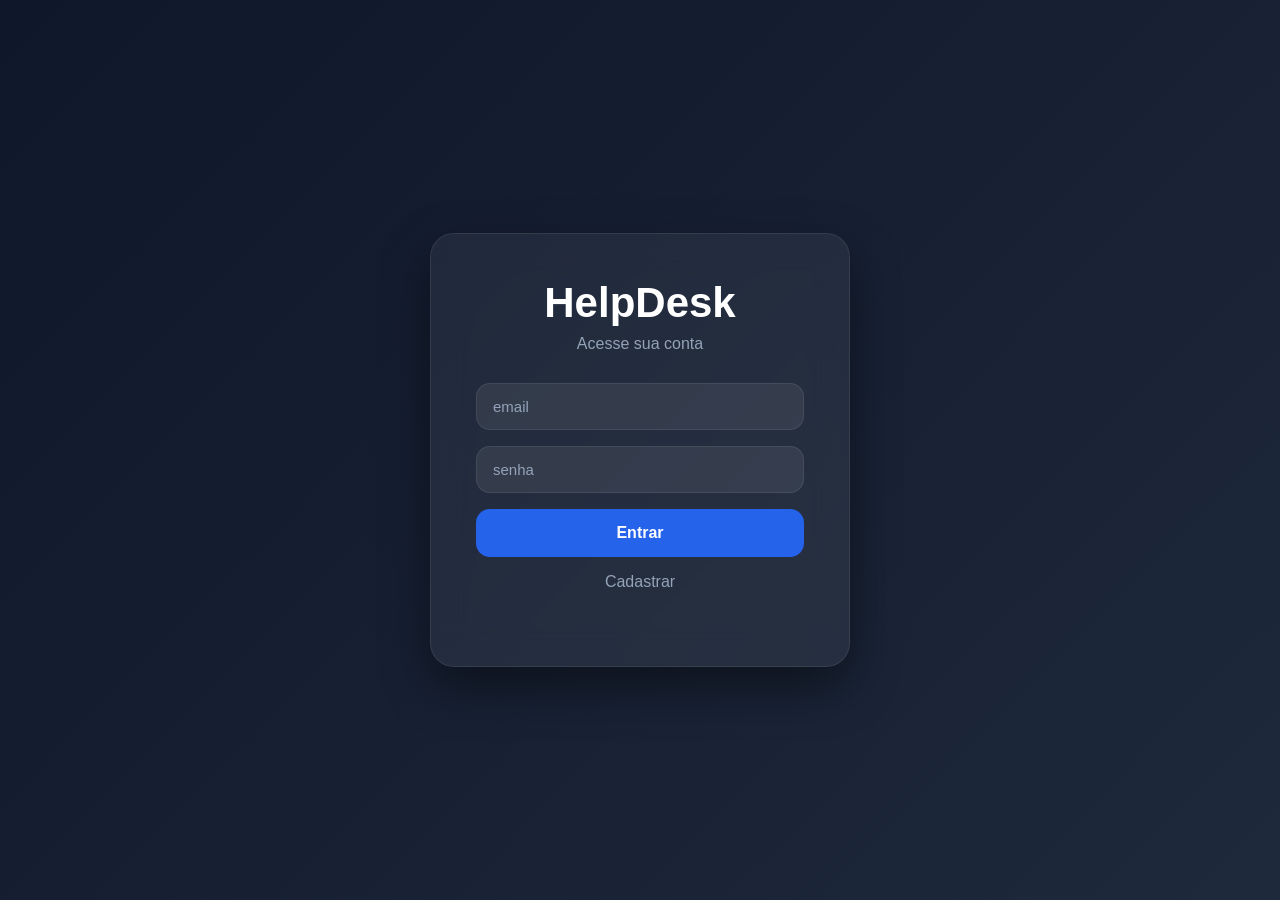
<file: index.html>
<!DOCTYPE html>
<html lang="en">
<head>
    <meta charset="UTF-8">
    <meta name="viewport" content="width=device-width, initial-scale=1.0">
    <title>Sistema de Suporte | Help Desk</title>
    <link rel="stylesheet" href="./styles/globallogin.css" />
</head>
<body>
    <main>
        <div class="container-login">
            <h1>HelpDesk</h1>
            <p>Acesse sua conta</p>

            <form>
                <input type="email" placeholder="email" id="email-login">
                <input type="password" placeholder="senha" id="senha-login">
                <button type="button" onclick="login()">Entrar</button>
                <a href="pagecadastro.html"><p>Cadastrar</p></a>
            </form>
        </div>
    </main>

    <div id="modal">
        <div class="modal-content">
            <h3>Atenção</h3>
            <p id="mensagem-modal"></p>
            <button onclick="fecharModal()">OK</button>
        </div>
    </div>

    <script>
        window.addEventListener("load", () => {
        document.body.classList.add("loaded");
        });
    </script>

    <script src="script.js"></script>
</body>
</html>
</file>
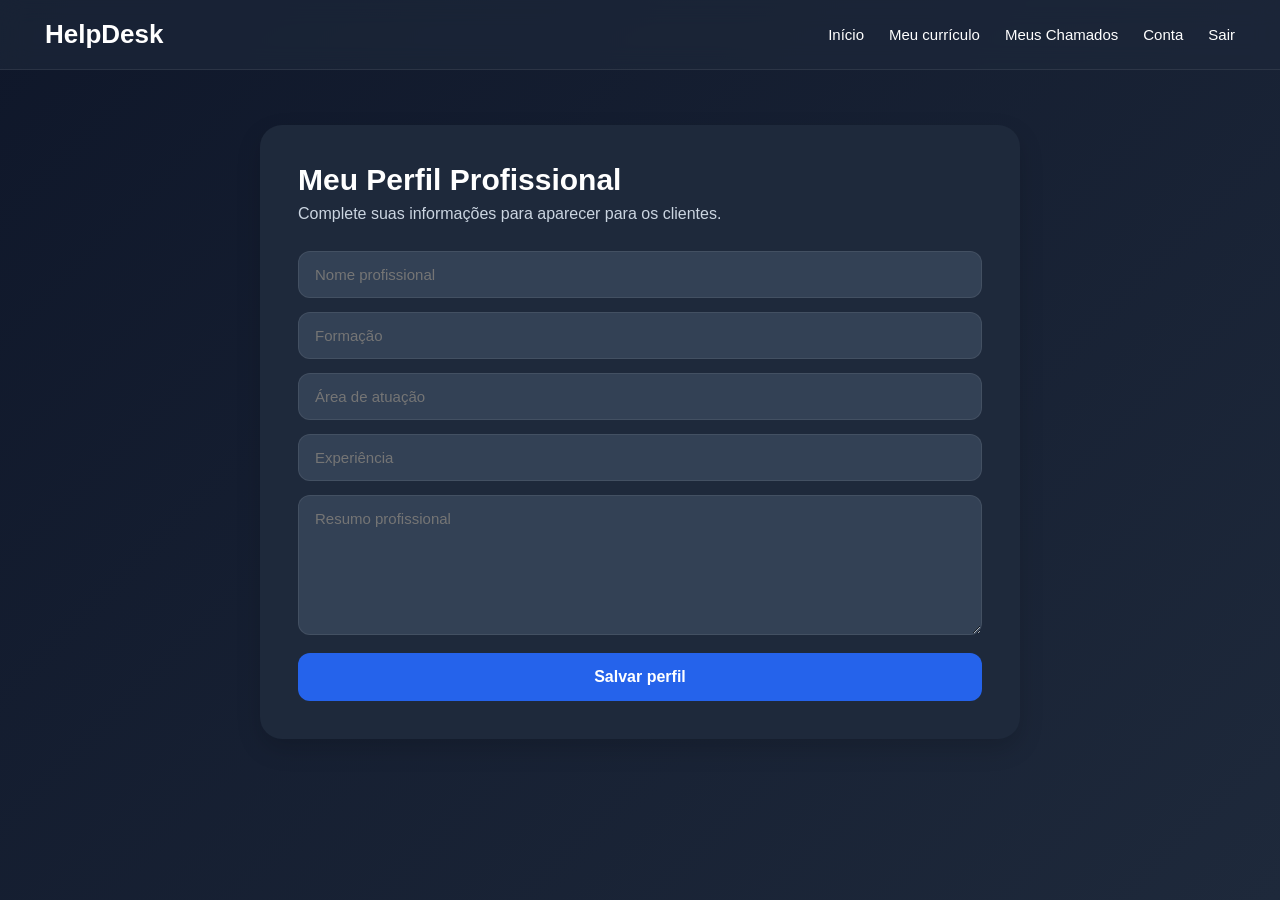
<file: curriculotecnico.html>
<!DOCTYPE html>
<html lang="pt-BR">
<head>
    <meta charset="UTF-8">
    <meta name="viewport" content="width=device-width, initial-scale=1.0">
    <title>Sistema de Suporte | Help Desk</title>
    <link rel="stylesheet" href="./styles/globalcurriculo.css">
</head>
<body>

    <header class="navbar">
        <h1>HelpDesk</h1>

        <nav>
            <a href="pagetecnico.html">Início</a>
            <a href="curriculotecnico.html">Meu currículo</a>
            <a href="meus-chamados-tecnico.html">Meus Chamados</a>
            <a href="minhacontatecnico.html">Conta</a>
            <a href="#" onclick="sair()">Sair</a>
        </nav>
    </header>

    <section class="perfil-tecnico">
        <h2>Meu Perfil Profissional</h2>
        <p>Complete suas informações para aparecer para os clientes.</p>

        <input type="text" id="nome-tecnico" placeholder="Nome profissional">
        <input type="text" id="formacao-tecnico" placeholder="Formação">
        <input type="text" id="area-tecnico" placeholder="Área de atuação">
        <input type="text" id="experiencia-tecnico" placeholder="Experiência">

        <textarea id="resumo-tecnico" placeholder="Resumo profissional"></textarea>

        <button type="button" onclick="salvarPerfilTecnico()">Salvar perfil</button>
    </section>

    <div id="modal">
        <div class="modal-content">
            <h3>Atenção</h3>
            <p id="mensagem-modal"></p>
            <button onclick="fecharModal()">OK</button>
        </div>
    </div>

    <script>
        window.addEventListener("load", () => {
        document.body.classList.add("loaded");
        });
    </script>

    <script src="script.js"></script>
</body>
</html>
</file>
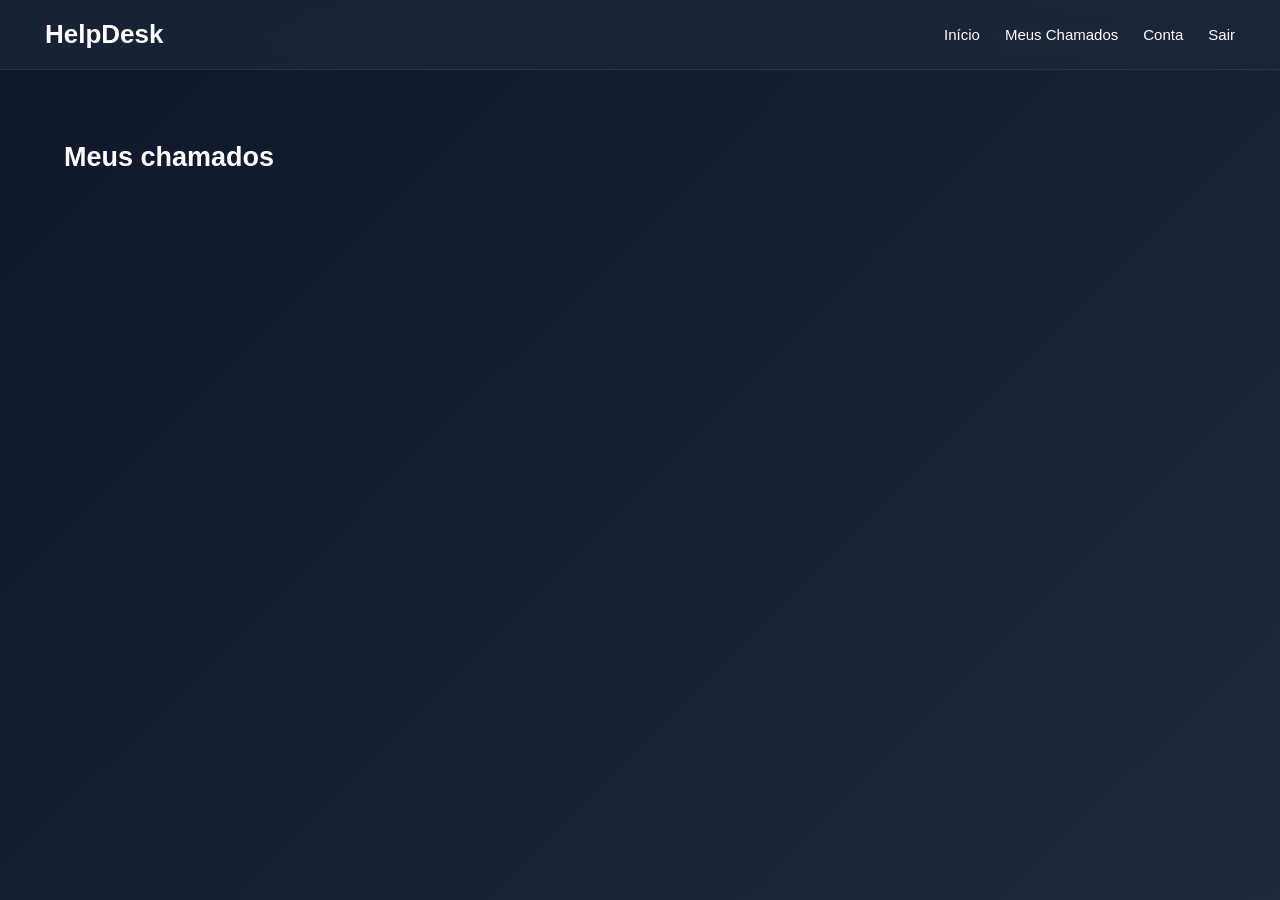
<file: meus-chamados-cliente.html>
<!DOCTYPE html>
<html lang="pt-BR">
<head>
    <meta charset="UTF-8">
    <meta name="viewport" content="width=device-width, initial-scale=1.0">
    <title>Meus Chamados | Help Desk</title>
    <link rel="stylesheet" href="./styles/meus-chamados-tecnico.css">
</head>
<body>

    <header class="navbar">
        <h1>HelpDesk</h1>

        <nav>
            <a href="pagecliente.html">Início</a>
            <a href="meus-chamados-cliente.html">Meus Chamados</a>
            <a href="minhacontacliente.html">Conta</a>
            <a href="#" onclick="sair()">Sair</a>
        </nav>
    </header>

    <main class="container">
        <section class="tecnicos-section">
            <h2>Meus chamados</h2>

            <div class="cards-tecnicos" id="lista-meus-chamados-cliente"></div>
        </section>
    </main>

    <div id="modal-curriculo">
        <div class="curriculo-content">
            <button class="fechar-curriculo" onclick="fecharCurriculo()">×</button>

            <h2 id="curriculo-nome"></h2>
            <p id="curriculo-area"></p>

            <hr>

            <h3>Formação</h3>
            <p id="curriculo-formacao"></p>

            <h3>Experiência</h3>
            <p id="curriculo-experiencia"></p>

            <h3>Resumo profissional</h3>
            <p id="curriculo-resumo"></p>

            <h3>Contato</h3>
            <p id="curriculo-email"></p>
            <p id="curriculo-telefone"></p>
        </div>
    </div>

    <div id="modal-avaliacao">
        <div class="modal-content">

            <h3 id="titulo-avaliacao"></h3>

            <p id="texto-avaliacao"></p>

            <div class="avaliacao-estrelas">
                <span onclick="selecionarNota(1)">★</span>
                <span onclick="selecionarNota(2)">★</span>
                <span onclick="selecionarNota(3)">★</span>
                <span onclick="selecionarNota(4)">★</span>
                <span onclick="selecionarNota(5)">★</span>
            </div>

            <input type="hidden" id="nota-avaliacao">

            <textarea
                id="comentario-avaliacao"
                placeholder="Conte como foi o atendimento">
            </textarea>

            <button onclick="enviarAvaliacao()">
                Enviar avaliação
            </button>

            <button onclick="pularAvaliacao()">
                Pular
            </button>

        </div>
    </div>
    </div>

    <script>
        window.addEventListener("load", () => {
            document.body.classList.add("loaded");
        });
    </script>

    <script src="script.js"></script>
</body>
</html>
</file>
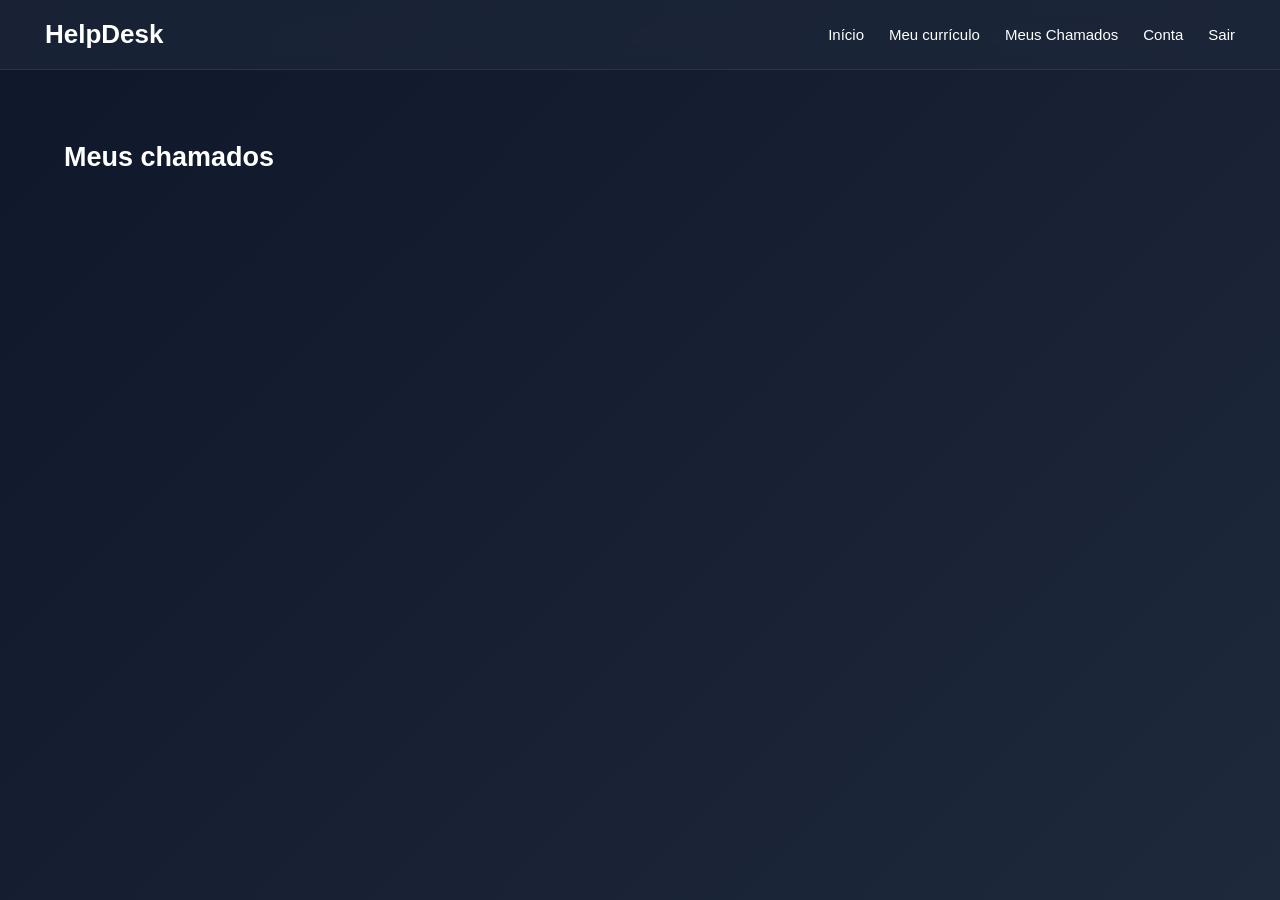
<file: meus-chamados-tecnico.html>
<!DOCTYPE html>
<html lang="pt-BR">

<head>
    <meta charset="UTF-8">
    <meta name="viewport" content="width=device-width, initial-scale=1.0">
    <title>Sistema de Suporte | Help Desk</title>
    <link rel="stylesheet" href="./styles/meus-chamados-tecnico.css">
</head>

<body>

    <header class="navbar">
        <h1>HelpDesk</h1>

        <nav>
            <a href="pagetecnico.html">Início</a>
            <a href="curriculotecnico.html">Meu currículo</a>
            <a href="meus-chamados-tecnico.html">Meus Chamados</a>
            <a href="minhacontatecnico.html">Conta</a>
            <a href="#" onclick="sair()">Sair</a>
        </nav>
    </header>

    <main class="container">
        <section class="tecnicos-section">
            <h2>Meus chamados</h2>

            <div class="cards-tecnicos" id="lista-meus-chamados"></div>
        </section>
    </main>

    <script>
        window.addEventListener("load", () => {
            document.body.classList.add("loaded");
        });
    </script>

    <div id="modal">
        <div class="modal-content">
            <h3>Atenção</h3>
            <p id="mensagem-modal"></p>
            <button onclick="fecharModal()">OK</button>
        </div>
    </div>

    <script src="script.js"></script>
</body>

</html>
</file>
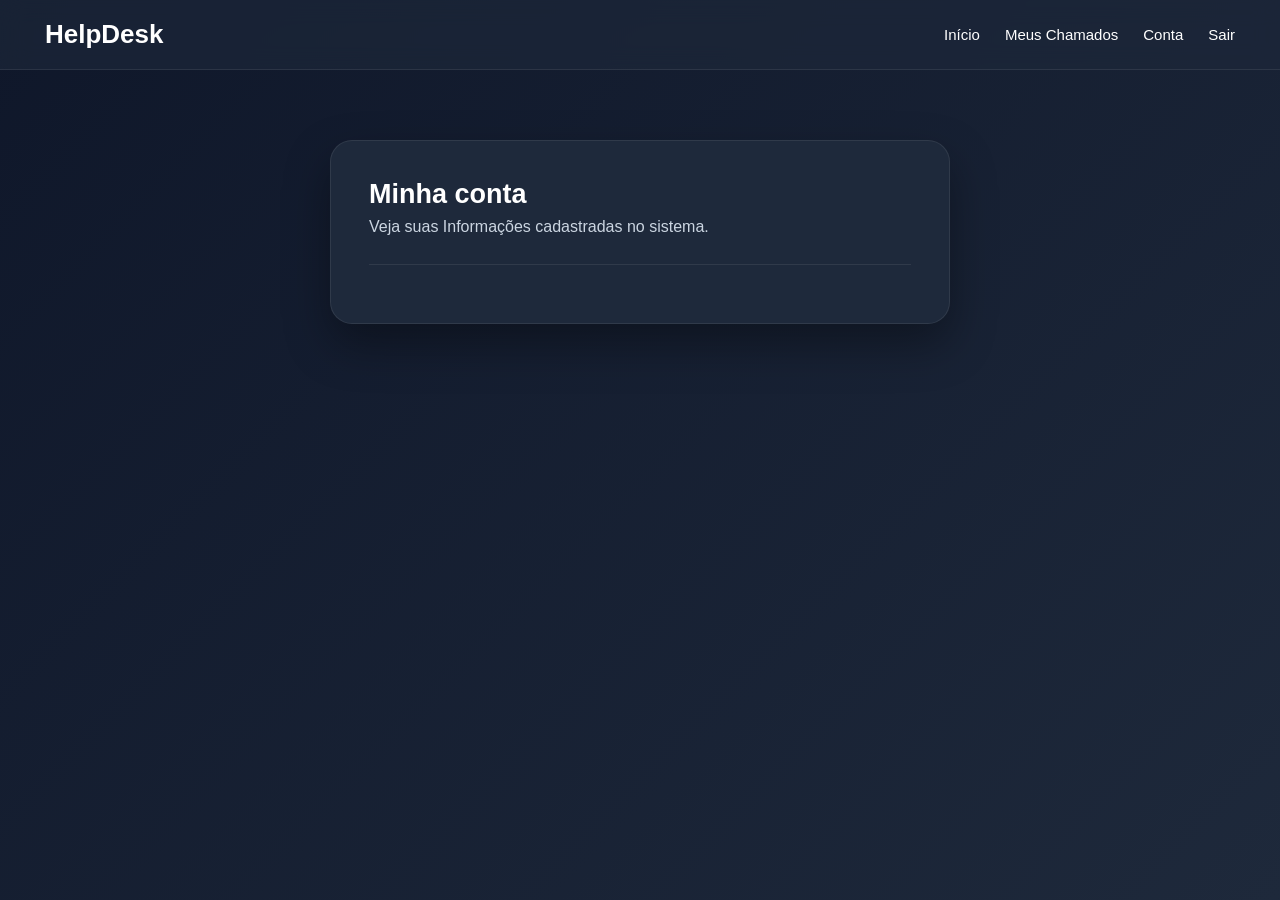
<file: minhacontacliente.html>
<!DOCTYPE html>
<html lang="pt-BR">

<head>
    <meta charset="UTF-8">
    <meta name="viewport" content="width=device-width, initial-scale=1.0">
    <title>Sistema de Suporte | Help Desk</title>
    <link rel="stylesheet" href="./styles/globalconta.css">
</head>

<body>

    <header class="navbar">
        <h1>HelpDesk</h1>

        <nav>
            <a href="pagecliente.html">Início</a>
            <a href="meus-chamados-cliente.html">Meus Chamados</a>
            <a href="minhacontacliente.html">Conta</a>
            <a href="#" onclick="sair()">Sair</a>
        </nav>
    </header>

    <section class="minha-conta">
        <h2>Minha conta</h2>
        <p>Veja suas Informações cadastradas no sistema.</p>

        <hr>

        <div id="dados-conta"></div>
    </section>

    <script>
        window.addEventListener("load", () => {
            document.body.classList.add("loaded");
        });
    </script>

    <script src="script.js"></script>

</body>

</html>
</file>
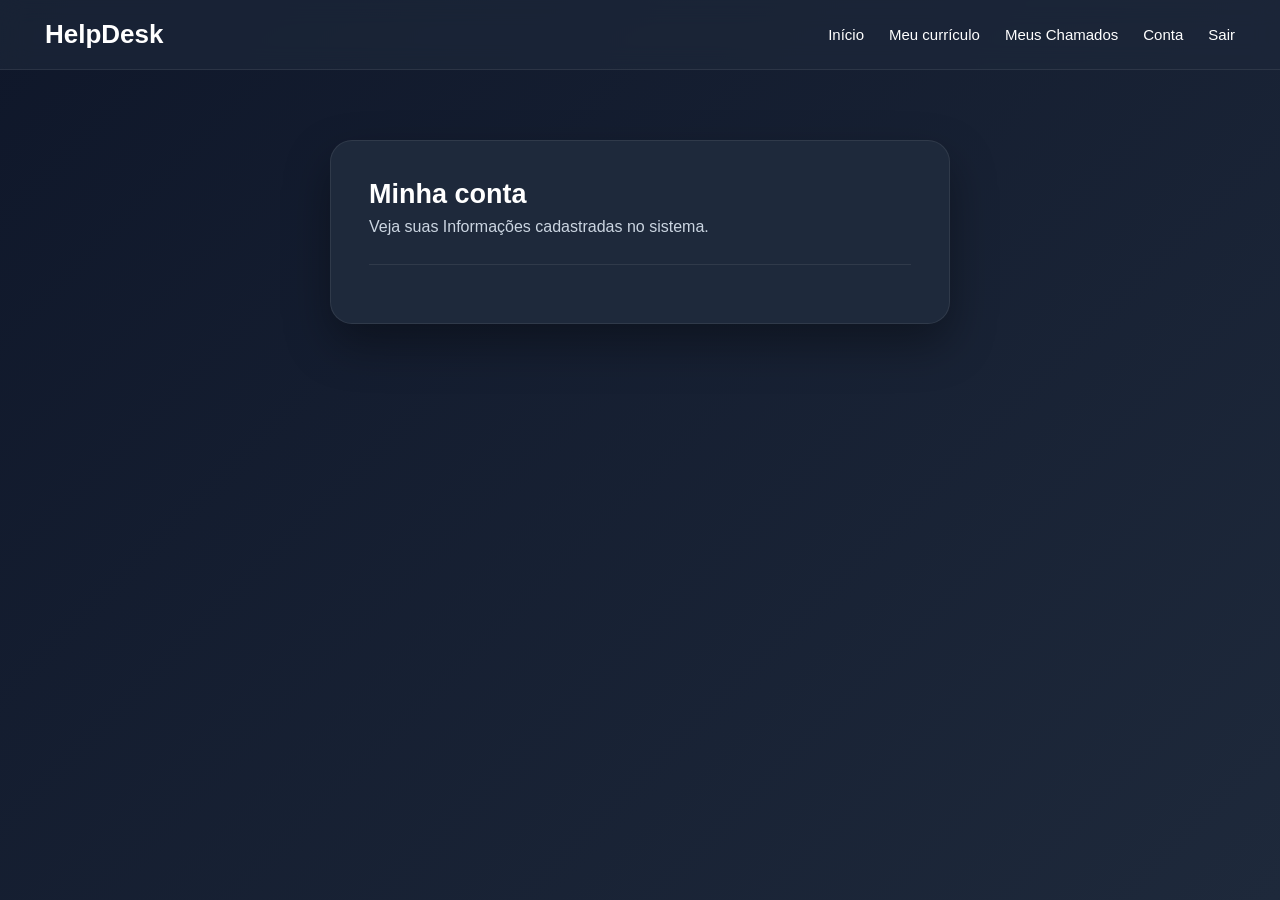
<file: minhacontatecnico.html>
<!DOCTYPE html>
<html lang="pt-BR">

<head>
    <meta charset="UTF-8">
    <meta name="viewport" content="width=device-width, initial-scale=1.0">
    <title>Sistema de Suporte | Help Desk</title>
    <link rel="stylesheet" href="./styles/globalconta.css">
</head>

<body>

    <header class="navbar">
        <h1>HelpDesk</h1>

        <nav>
            <a href="pagetecnico.html">Início</a>
            <a href="curriculotecnico.html">Meu currículo</a>
            <a href="meus-chamados-tecnico.html">Meus Chamados</a>
            <a href="minhacontatecnico.html">Conta</a>
            <a href="#" onclick="sair()">Sair</a>
        </nav>
    </header>

    <section class="minha-conta">
        <h2>Minha conta</h2>
        <p>Veja suas Informações cadastradas no sistema.</p>

        <hr>

        <div id="dados-conta"></div>
    </section>

    <script>
        window.addEventListener("load", () => {
            document.body.classList.add("loaded");
        });
    </script>

    <script src="script.js"></script>

</body>

</html>
</file>
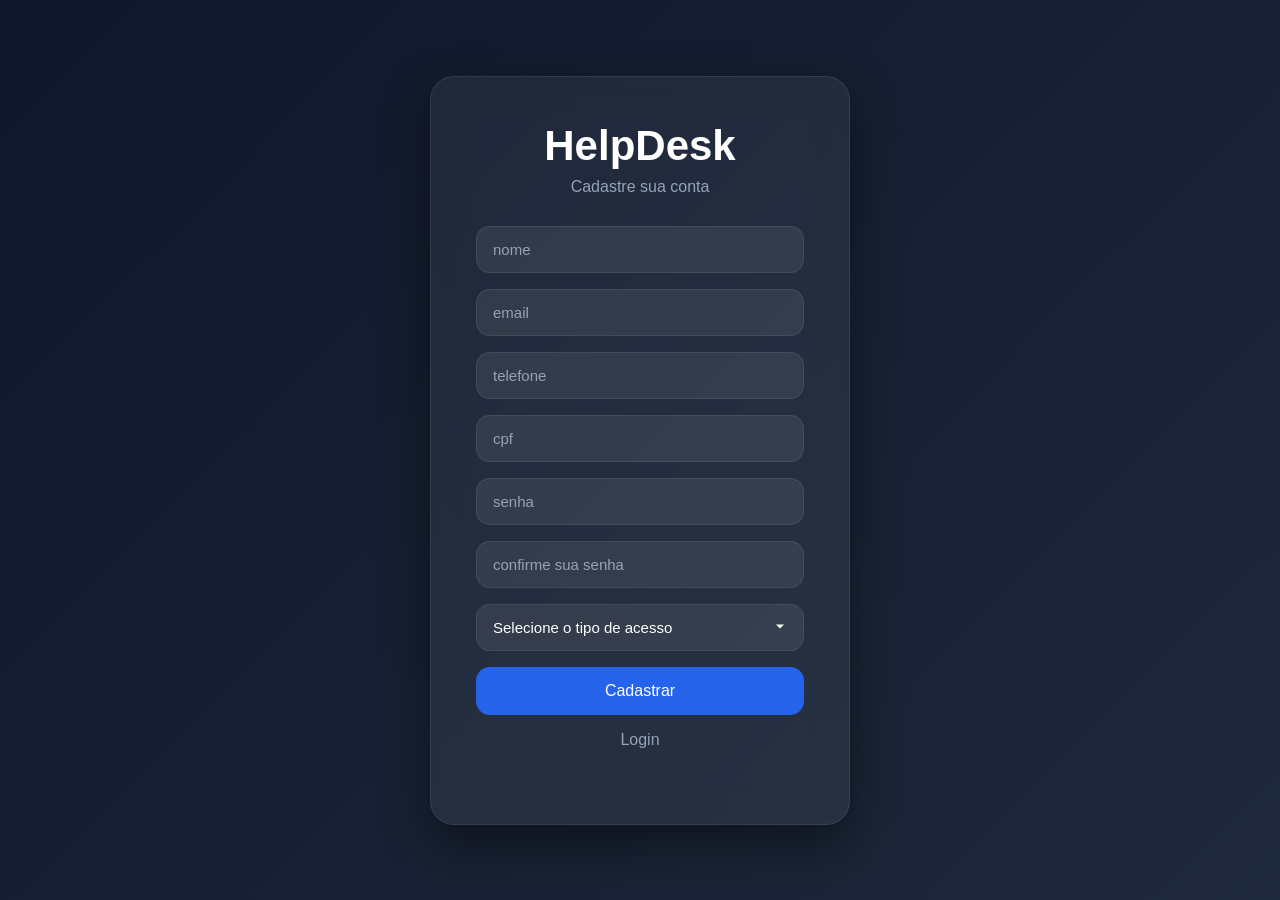
<file: pagecadastro.html>
<!DOCTYPE html>
<html lang="en">
<head>
    <meta charset="UTF-8">
    <meta name="viewport" content="width=device-width, initial-scale=1.0">
    <title>Sistema de Suporte | Help Desk</title>
    <link rel="stylesheet" href="./styles/globalcadastro.css" />
</head>
<body>
    <main>
        <div class="container-login">
            <h1>HelpDesk</h1>
            <p>Cadastre sua conta</p>

            <form>
                <input type="text" placeholder="nome" id="nome-cadastro">
                <input type="email" placeholder="email" id="email-cadastro">
                <input type="text" placeholder="telefone" id="telefone-cadastro">
                <input type="text" placeholder="cpf" id="cpf-cadastro">
                <input type="password" placeholder="senha" id="senha-cadastro">
                <input type="password" placeholder="confirme sua senha" id="confirmar-senha-cadastro">
                
                <select id="tipo-usuario" required>
                    <option value="">Selecione o tipo de acesso</option>
                    <option value="usuario">Usuário</option>
                    <option value="tecnico">Técnico</option>
                </select>

                <button type="button" onclick="cadastrar()">Cadastrar</button>
                <a href="index.html"><p>Login</p></a>
            </form>
        </div>
    </main>

    <div id="modal">
        <div class="modal-content">
            <h3>Atenção</h3>
            <p id="mensagem-modal"></p>
            <button onclick="fecharModal()">OK</button>
        </div>
    </div>

    <script>
        window.addEventListener("load", () => {
        document.body.classList.add("loaded");
        });
    </script>

    <script src="script.js"></script>
</body>
</html>
</file>
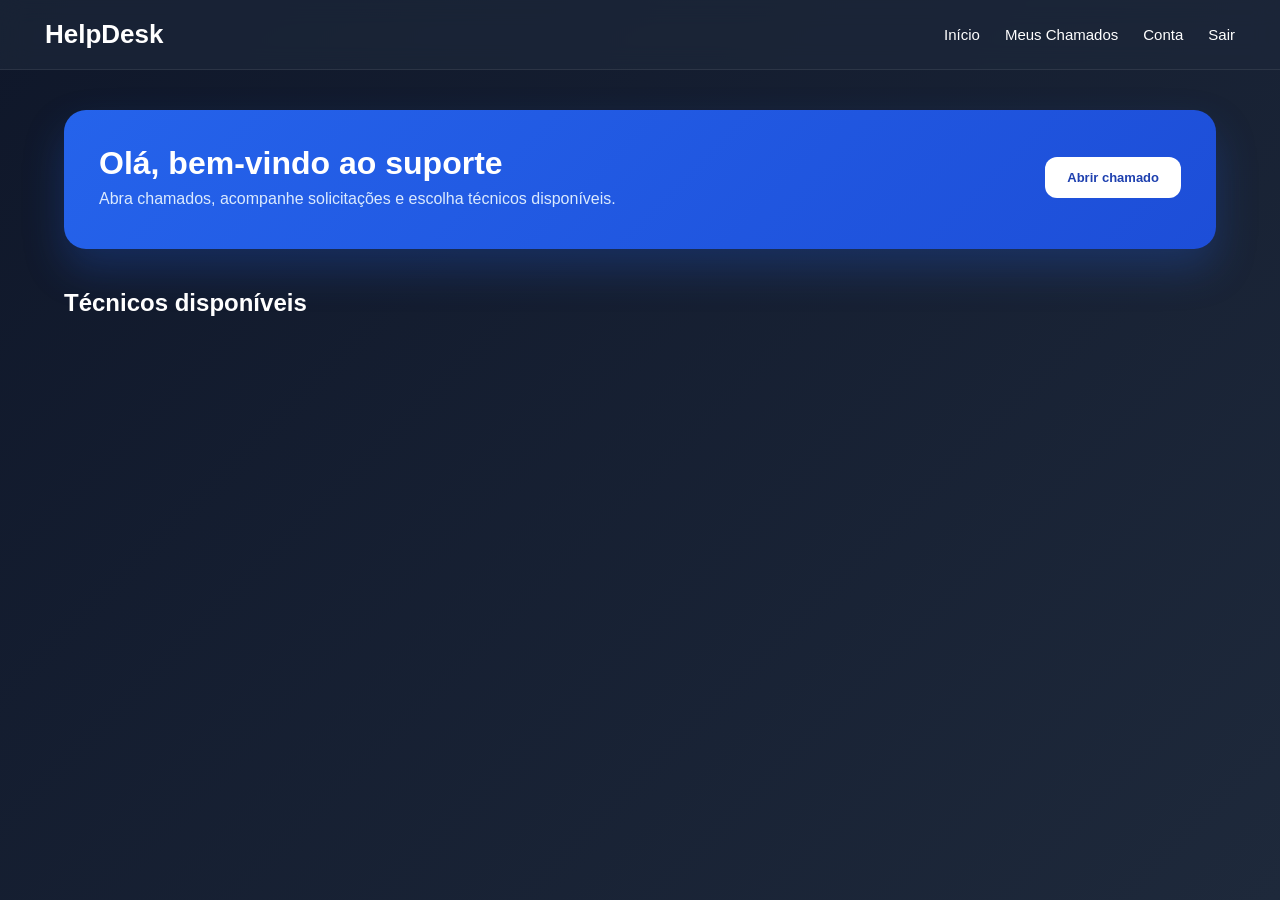
<file: pagecliente.html>
<!DOCTYPE html>
<html lang="pt-BR">

<head>
    <meta charset="UTF-8">
    <meta name="viewport" content="width=device-width, initial-scale=1.0">
    <title>Sistema de Suporte | Help Desk</title>
    <link rel="stylesheet" href="./styles/globalcliente.css">
</head>

<body>

    <header class="navbar">
        <h1>HelpDesk</h1>

        <nav>
            <a href="pagecliente.html">Início</a>
            <a href="meus-chamados-cliente.html">Meus Chamados</a>
            <a href="minhacontacliente.html">Conta</a>
            <a href="#" onclick="sair()">Sair</a>
        </nav>
    </header>

    <main class="container">
        <section class="hero">
            <div>
                <h2>Olá, bem-vindo ao suporte</h2>
                <p>Abra chamados, acompanhe solicitações e escolha técnicos disponíveis.</p>
            </div>

            <button onclick="abrirModalChamado()">Abrir chamado</button>
        </section>

        <section class="tecnicos-section">
            <h2>Técnicos disponíveis</h2>

            <div class="cards-tecnicos" id="lista-tecnicos"></div>
        </section>
    </main>

    <div id="modal-curriculo">
        <div class="curriculo-content">
            <button class="fechar-curriculo" onclick="fecharCurriculo()">×</button>

            <h2 id="curriculo-nome"></h2>
            <p id="curriculo-area"></p>

            <hr>

            <h3>Formação</h3>
            <p id="curriculo-formacao"></p>

            <h3>Experiência</h3>
            <p id="curriculo-experiencia"></p>

            <h3>Resumo profissional</h3>
            <p id="curriculo-resumo"></p>

            <h3>Contato</h3>
            <p id="curriculo-email"></p>
            <p id="curriculo-telefone"></p>
        </div>
    </div>

    <div id="modal-chamado">
        <div class="chamado-content">
            <button class="fechar-chamado" onclick=" fecharModalChamado()">×</button>

            <h2>Abrir Ordem de Serviço</h2>
            <p>Descreva sua solicitação para que um profissional possa atender.</p>

            <input type="text" id="titulo-chamado" placeholder="Título do chamado">

            <select id="categoria-chamado">
                <option value="">Selecione a categoria</option>
                <option value="TI e Informática">TI e Informática</option>
                <option value="Manutenção Predial">Manutenção Predial</option>
                <option value="Elétrica">Elétrica</option>
                <option value="Hidráulica">Hidráulica</option>
                <option value="Equipamentos">Equipamentos</option>
                <option value="Limpeza e Conservação">Limpeza e Conservação</option>
                <option value="Segurança">Segurança</option>
                <option value="Administrativo">Administrativo</option>
                <option value="Atendimento ao Cliente">Atendimento ao Cliente</option>
                <option value="Outros">Outros</option>
            </select>

            <textarea id="descricao-chamado" placeholder="Descreva o problema"></textarea>

            <button onclick="CriarChamado()">Enviar chamado</button>
        </div>
    </div>

    <div id="modal">
        <div class="modal-content">
            <h3>Atenção</h3>
            <p id="mensagem-modal"></p>
            <button onclick="fecharModal()">OK</button>
        </div>
    </div>

    <div id="modal-solicitar-tecnico">
        <div class="chamado-content">
            <button class="fechar-chamado" onclick="fecharModalSolicitarTecnico()">×</button>

            <h2>Solicitar técnico</h2>
            <p>Escolha qual chamado deseja enviar para este técnico.</p>

            <div id="lista-chamados-cliente"></div>
        </div>
    </div>

    <script>
        window.addEventListener("load", () => {
        document.body.classList.add("loaded");
        });
    </script>

    <script src="script.js"></script>

</body>

</html>
</file>
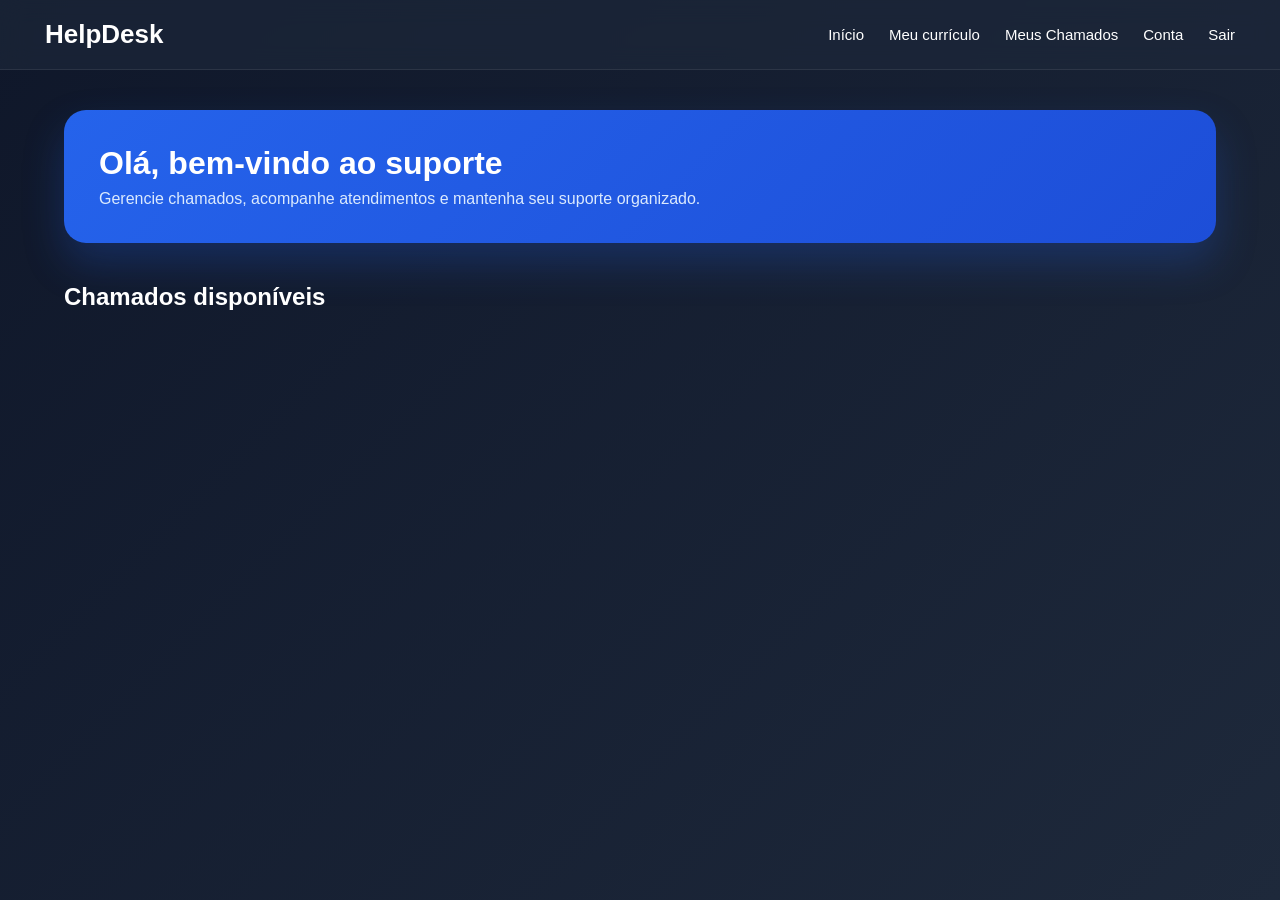
<file: pagetecnico.html>
<!DOCTYPE html>
<html lang="pt-BR">
<head>
    <meta charset="UTF-8">
    <meta name="viewport" content="width=device-width, initial-scale=1.0">
    <title>Sistema de Suporte | Help Desk</title>
    <link rel="stylesheet" href="./styles/globaltecnico.css">
</head>
<body>

    <header class="navbar">
        <h1>HelpDesk</h1>

        <nav>
            <a href="pagetecnico.html">Início</a>
            <a href="curriculotecnico.html">Meu currículo</a>
            <a href="meus-chamados-tecnico.html">Meus Chamados</a>
            <a href="minhacontatecnico.html">Conta</a>
            <a href="#" onclick="sair()">Sair</a>
        </nav>
    </header>

    <main class="container">
        <section class="hero">
            <div>
                <h2>Olá, bem-vindo ao suporte</h2>
                <p>Gerencie chamados, acompanhe atendimentos e mantenha seu suporte organizado.</p>
            </div>
        </section>

        <section class="tecnicos-section">
            <h2>Chamados disponíveis</h2>

            <div class="cards-tecnicos" id="lista-chamados"></div>
        </section>
    </main>

    <div id="modal-curriculo">
        <div class="curriculo-content">
            <button class="fechar-curriculo" onclick="fecharCurriculo()">×</button>

            <h2 id="curriculo-nome"></h2>
            <p id="curriculo-area"></p>

            <hr>

            <h3>Formação</h3>
            <p id="curriculo-formacao"></p>

            <h3>Experiência</h3>
            <p id="curriculo-experiencia"></p>

            <h3>Resumo profissional</h3>
            <p id="curriculo-resumo"></p>

            <h3>Contato</h3>
            <p id="curriculo-email"></p>
            <p id="curriculo-telefone"></p>
        </div>
    </div>

    <div id="modal">
        <div class="modal-content">
            <h3>Atenção</h3>
            <p id="mensagem-modal"></p>
            <button onclick="fecharModal()">OK</button>
        </div>
    </div>

    <script>
        window.addEventListener("load", () => {
        document.body.classList.add("loaded");
        });
    </script>

    <script src="script.js"></script>
</body>
</html>
</file>
<file: styles/globallogin.css>
* {
    box-sizing: border-box;
    padding: 0;
    margin: 0;
    font-family: 'Segoe UI', Arial, sans-serif;
}

body {
    background: linear-gradient(135deg, #0f172a, #1e293b);
    min-height: 100vh;
    opacity: 0;
    transition: opacity 0.6s ease;
}

body.loaded {
    opacity: 1;
}

main {
    display: flex;
    justify-content: center;
    align-items: center;
    min-height: 100vh;
    color: white;
    padding: 20px;
}

.container-login {
    display: flex;
    flex-direction: column;
    align-items: center;
    text-align: center;
    width: 100%;
    max-width: 420px;
    background: rgba(255, 255, 255, 0.06);
    padding: 45px;
    border-radius: 24px;
    backdrop-filter: blur(18px);
    box-shadow: 0 20px 50px rgba(0, 0, 0, 0.45);
    border: 1px solid rgba(255, 255, 255, 0.08);
}

.container-login h1 {
    font-size: 42px;
    margin-bottom: 8px;
    font-weight: 600;
    color: #ffffff;
}

.container-login p {
    color: #94a3b8;
    margin-bottom: 30px;
    font-size: 16px;
}

form {
    display: flex;
    flex-direction: column;
    align-items: center;
    gap: 16px;
    width: 100%;
}

input {
    outline: none;
    border: 1px solid rgba(255, 255, 255, 0.08);
    border-radius: 14px;
    padding: 14px 16px;
    width: 100%;
    background-color: rgba(255, 255, 255, 0.08);
    color: white;
    font-size: 15px;
    transition: 0.25s ease;
}

input::placeholder {
    color: #94a3b8;
}

input:focus {
    border-color: #3b82f6;
    box-shadow: 0 0 0 4px rgba(59, 130, 246, 0.15);
}

button {
    width: 100%;
    height: 48px;
    border: none;
    border-radius: 14px;
    background:#2563eb;
    color: white;
    font-size: 16px;
    font-weight: 600;
    cursor: pointer;
    transition: 0.25s ease;
}

button:hover {
    transform: translateY(-2px);
    background-color:#1d4ed8;
}

a {
    text-decoration: none;
}

#modal {
    display: flex;
    position: fixed;
    inset: 0;
    background-color: rgba(0, 0, 0, 0.65);
    justify-content: center;
    align-items: center;
    opacity: 0;
    visibility: hidden;
    transition: opacity 0.4s ease;
}

.modal-content {
    background-color: #1e293b;
    width: 350px;
    padding: 30px;
    border-radius: 18px;
    text-align: center;
    box-shadow: 0 20px 40px rgba(0, 0, 0, 0.45);
    color: white;
}

.modal-content button {
    width: 100%;
    height: 45px;
    border: none;
    border-radius: 12px;
    background-color: #2563eb;
    color: white;
    cursor: pointer;
    font-size: 15px;
    transition: 0.2s;
}

.modal-content button:hover {
    transform: translateY(-2px);
    background-color: #1d4ed8;
}

#mensagem-modal {
    margin: 20px 0;
    font-size: 16px;
}

#modal h3 {
    font-weight: 500;
}

#modal-curriculo {
    display: flex;
    position: fixed;
    inset: 0;
    background-color: rgba(15, 23, 42, 0.75);
    justify-content: center;
    align-items: center;
    opacity: 0;
    visibility: hidden;
    transition: 0.3s ease;
    z-index: 1000;
}

.curriculo-content {
    background-color: white;
    width: 90%;
    max-width: 520px;
    padding: 35px;
    border-radius: 22px;
    position: relative;
    box-shadow: 0 20px 45px rgba(0, 0, 0, 0.25);
}

.fechar-curriculo {
    position: absolute;
    top: 16px;
    right: 18px;
    border: none;
    background: none;
    font-size: 28px;
    cursor: pointer;
}

.curriculo-content h2 {
    font-size: 30px;
    color: #0f172a;
    margin-bottom: 6px;
}

.curriculo-content h3 {
    margin-top: 20px;
    color: #2563eb;
}

.curriculo-content p {
    color: #475569;
    line-height: 1.6;
}

.curriculo-content hr {
    margin: 22px 0;
    border: none;
    border-top: 1px solid #e5e7eb;
}
</file>
<file: styles/globalcurriculo.css>
* {
    box-sizing: border-box;
    padding: 0;
    margin: 0;
    font-family: 'Segoe UI', Arial, sans-serif;
}

body {
    background: linear-gradient(135deg, #0f172a, #1e293b);
    min-height: 100vh;
    opacity: 0;
    transition: opacity 0.6s ease;
}

body.loaded {
    opacity: 1;
}

.navbar {
    height: 70px;
    background: rgba(30, 41, 59, 0.65);
    backdrop-filter: blur(12px);
    border-bottom: 1px solid rgba(255, 255, 255, 0.08);
    color: white;
    display: flex;
    justify-content: space-between;
    align-items: center;
    padding: 0 45px;
}

.navbar h1 {
    font-weight: 700;
    font-size: 26px;
}

.navbar nav {
    display: flex;
    gap: 25px;
}

.navbar a {
    color: white;
    text-decoration: none;
    font-size: 15px;
    transition: 0.2s;
}

.navbar a:hover {
    transform: translateY(-2px);
    color: #93c5fd;
}

.perfil-tecnico {
    width: 90%;
    max-width: 760px;
    margin: 55px auto;
    background-color: white;
    padding: 38px;
    border-radius: 22px;
    box-shadow: 0 10px 25px rgba(0, 0, 0, 0.15);
    background-color: #1e293b;
    color: white;
}

.perfil-tecnico h2 {
    font-size: 30px;
    margin-bottom: 8px;
    font-weight: 600;
}

.perfil-tecnico p {
    margin-bottom: 28px;
    color: #cbd5e1;;
}

.perfil-tecnico input,
.perfil-tecnico textarea {
    width: 100%;
    padding: 14px 16px;
    margin-bottom: 14px;
    border-radius: 12px;
    border: 1px solid rgba(255, 255, 255, 0.08);
    background-color: #334155;
    color: white;
    outline: none;
    font-size: 15px;
    transition: 0.25s ease;
}

.perfil-tecnico textarea {
    min-height: 140px;
    resize: vertical;
}

.perfil-tecnico input:focus,
.perfil-tecnico textarea:focus {
    border-color: #2563eb;
    box-shadow: 0 0 0 4px rgba(37, 99, 235, 0.12);
}

.perfil-tecnico button {
    width: 100%;
    height: 48px;
    border: none;
    border-radius: 12px;
    background-color: #2563eb;
    color: white;
    font-weight: 600;
    font-size: 16px;
    cursor: pointer;
    transition: 0.25s;
}

.perfil-tecnico button:hover {
    background-color: #1d4ed8;
    transform: translateY(-3px);
}

#modal {
    display: flex;
    position: fixed;
    inset: 0;
    background-color: rgba(0, 0, 0, 0.65);
    justify-content: center;
    align-items: center;
    opacity: 0;
    visibility: hidden;
    transition: opacity 0.4s ease;
}

.modal-content {
    background-color: #1e293b;
    width: 350px;
    padding: 30px;
    border-radius: 18px;
    text-align: center;
    box-shadow: 0 20px 40px rgba(0, 0, 0, 0.45);
    color: white;
}

.modal-content button {
    width: 100%;
    height: 45px;
    border: none;
    border-radius: 12px;
    background-color: #2563eb;
    color: white;
    cursor: pointer;
    font-size: 15px;
    transition: 0.2s;
}

.modal-content button:hover {
    transform: translateY(-2px);
    background-color: #1d4ed8;
}

#mensagem-modal {
    margin: 20px 0;
    font-size: 16px;
}

#modal h3 {
    font-weight: 500;
}
</file>
<file: styles/meus-chamados-tecnico.css>
* {
    box-sizing: border-box;
    padding: 0;
    margin: 0;
    font-family: 'Segoe UI', Arial, sans-serif;
}

body {
    background: linear-gradient(135deg, #0f172a, #1e293b);
    min-height: 100vh;
    opacity: 0;
    transition: opacity 0.6s ease;
}

body.loaded {
    opacity: 1;
}

.navbar {
    height: 70px;
    background: rgba(30, 41, 59, 0.65);
    backdrop-filter: blur(12px);
    border-bottom: 1px solid rgba(255, 255, 255, 0.08);
    color: white;
    display: flex;
    justify-content: space-between;
    align-items: center;
    padding: 0 45px;
}

.navbar h1 {
    font-weight: 700;
    font-size: 26px;
}

.navbar nav {
    display: flex;
    gap: 25px;
}

.navbar a {
    color: white;
    text-decoration: none;
    font-size: 15px;
    transition: 0.2s;
}

.navbar a:hover {
    transform: translateY(-2px);
    color: #93c5fd;
}

.tecnicos-section h2 {
    color: white;
    padding-top: 2rem;
    padding-bottom: 4rem;
    font-size: 27px;
    font-weight: 600;
}

.container {
    width: 90%;
    margin: 40px auto;
}

.cards-tecnicos {
    margin: 0 auto;
    display: grid;
    grid-template-columns: repeat(auto-fit, 400px);
    gap: 40px;
}

.card-chamado {
    width: 100%;
    max-width: 500px;
    background: #1e293b;
    padding: 28px;
    border-radius: 22px;
    box-shadow: 0 20px 45px rgba(0, 0, 0, 0.35);
    border: 1px solid rgba(255, 255, 255, 0.08);
    margin-bottom: 30px;
    transition: 0.2s;
    display: grid;
    gap: 10px;
}

.card-chamado h3 {
    color: white;
    font-size: 27px;
    font-weight: 600;
}

.card-chamado hr {
    border: none;
    border-top: 1px solid rgba(255, 255, 255, 0.08);
    margin: 8px;
}

.card-chamado p {
    color: #cbd5e1;
    line-height: 1.6;
    font-size: 15px;
}

.card-chamado strong {
    margin-top: 20px;
    color: #60a5fa;
    font-size: 18px;
    font-weight: 600;
}

hr {
    margin: 22px 0;
    border: none;
    border-top: 1px solid rgba(255, 255, 255, 0.08);
}

button {
    width: 100%;
    height: 48px;
    border: none;
    border-radius: 14px;
    background:#2563eb;
    color: white;
    font-size: 16px;
    font-weight: 600;
    cursor: pointer;
    transition: 0.25s ease;
    margin-top: 0.2rem;
}

button:hover {
    transform: translateY(-2px);
    background-color: #1d4ed8;
}

#modal {
    display: flex;
    position: fixed;
    inset: 0;
    background-color: rgba(0, 0, 0, 0.65);
    justify-content: center;
    align-items: center;
    opacity: 0;
    visibility: hidden;
    transition: opacity 0.4s ease;
}

.modal-content {
    background-color: #1e293b;
    width: 350px;
    padding: 30px;
    border-radius: 18px;
    text-align: center;
    box-shadow: 0 20px 40px rgba(0, 0, 0, 0.45);
    color: #cbd5e1;;
}

.modal-content button {
    width: 100%;
    height: 45px;
    border: none;
    border-radius: 12px;
    background-color: #2563eb;
    color: white;
    cursor: pointer;
    font-size: 15px;
    transition: 0.2s;
}

.modal-content button:hover {
    transform: translateY(-2px);
    background-color: #1d4ed8;
}

#mensagem-modal {
    margin: 20px 0;
    font-size: 16px;
}

#modal h3 {
    font-weight: 500;
}

#modal-curriculo {
    display: flex;
    position: fixed;
    inset: 0;
    background-color: rgba(2, 6, 23, 0.8);
    justify-content: center;
    align-items: center;
    opacity: 0;
    visibility: hidden;
    transition: 0.3s ease;
    z-index: 1000;
}

.curriculo-content {
    background: #1e293b;
    color: white;
    width: 90%;
    max-width: 520px;
    padding: 35px;
    border-radius: 22px;
    position: relative;
    box-shadow: 0 20px 45px rgba(0, 0, 0, 0.35);
    border: 1px solid rgba(255, 255, 255, 0.08);
}

.curriculo-content .fechar-curriculo {
    position: absolute;
    top: 12px;
    right: 16px;
    width: auto;
    height: auto;
    padding: 0;
    border: none;
    background: transparent;
    box-shadow: none;
    font-size: 28px;
    color: white;
    cursor: pointer;
}

.curriculo-content h2 {
    font-size: 27px;
    padding: 0;
    color: white;
    margin-bottom: 6px;
    font-weight: 600;
}

.curriculo-content h3 {
    margin-top: 20px;
    color: #60a5fa;
    font-size: 18px;
    font-weight: 600;
}

.curriculo-content p {
    color: #cbd5e1;
    line-height: 1.6;
    font-size: 15px;
}

.curriculo-content hr {
    margin: 22px 0;
    border: none;
    border-top: 1px solid rgba(255, 255, 255, 0.08);
}

#modal-avaliacao {
    display: flex;
    position: fixed;
    inset: 0;
    background-color: rgba(0, 0, 0, 0.65);
    justify-content: center;
    align-items: center;
    opacity: 0;
    visibility: hidden;
    transition: opacity 0.4s ease;
    z-index: 1000;
}

#modal-avaliacao textarea,
#modal-avaliacao select {
    width: 100%;
    padding: 14px 16px;
    margin-bottom: 14px;
    border-radius: 12px;
    border: 1px solid rgba(255, 255, 255, 0.08);
    background-color: #334155;
    color: white;
    outline: none;
    font-size: 15px;
    transition: 0.25s ease;
}

#modal-avaliacao textarea {
    min-height: 120px;
    resize: vertical;
}

#modal-avaliacao textarea:focus,
#modal-avaliacao select:focus {
    border-color: #2563eb;
    box-shadow: 0 0 0 4px rgba(37, 99, 235, 0.12);
}

#modal-avaliacao textarea::placeholder {
    color: #cbd5e1;
}

#modal-avaliacao .modal-content {
    background-color: #1e293b;
    width: 500px;
    max-width: 90%;
    padding: 30px;
    border-radius: 18px;
    text-align: center;
    box-shadow: 0 20px 40px rgba(0, 0, 0, 0.45);
    color: white;
}

#modal-avaliacao h3 {
    margin-bottom: 15px;
}

#modal-avaliacao p {
    margin-bottom: 15px;
    color: #cbd5e1;
}

.avaliacao-estrelas {
    display: flex;
    justify-content: center;
    gap: 8px;
    margin: 15px 0 20px;
}

.avaliacao-estrelas span {
    font-size: 38px;
    color: #64748b;
    cursor: pointer;
    transition: 0.2s;
    user-select: none;
}

.avaliacao-estrelas span:hover {
    transform: scale(1.15);
}

.avaliacao-estrelas span.ativa {
    color: #60a5fa;
}
</file>
<file: styles/globalconta.css>
* {
    box-sizing: border-box;
    padding: 0;
    margin: 0;
    font-family: 'Segoe UI', Arial, sans-serif;
}

body {
    background: linear-gradient(135deg, #0f172a, #1e293b);
    min-height: 100vh;
    opacity: 0;
    transition: opacity 0.6s ease;
}

body.loaded {
    opacity: 1;
}

.navbar {
    height: 70px;
    background: rgba(30, 41, 59, 0.65);
    backdrop-filter: blur(12px);
    border-bottom: 1px solid rgba(255, 255, 255, 0.08);
    color: white;
    display: flex;
    justify-content: space-between;
    align-items: center;
    padding: 0 45px;
}

.navbar h1 {
    font-weight: 700;
    font-size: 26px;
}

.navbar nav {
    display: flex;
    gap: 25px;
}

.navbar a {
    color: white;
    text-decoration: none;
    font-size: 15px;
    transition: 0.2s;
}

.navbar a:hover {
    transform: translateY(-2px);
    color: #93c5fd;
}

.minha-conta {
    width: 90%;
    max-width: 620px;
    margin: 70px auto;
    background: #1e293b;
    padding: 38px;
    border-radius: 22px;
    box-shadow: 0 20px 45px rgba(0, 0, 0, 0.35);
    border: 1px solid rgba(255, 255, 255, 0.08);
}

.minha-conta h2 {
    font-size: 27px;
    margin-bottom: 8px;
    color: white;
    font-weight: 600;
}

.minha-conta > p {
    color: #cbd5e1;
    margin-bottom: 28px;
}

#dados-conta {
    display: grid;
    gap: 16px;
}

#dados-conta p {
    color: #cbd5e1;
    line-height: 1.6;
    font-size: 15px;
}

#dados-conta strong {
    margin-top: 20px;
    color: #60a5fa;
    font-size: 18px;
    font-weight: 600;
}

hr {
    margin: 20px 0;
    border: none;
    border-top: 1px solid rgba(255, 255, 255, 0.08);
}
</file>
<file: styles/globalcadastro.css>
* {
    box-sizing: border-box;
    padding: 0;
    margin: 0;
    font-family: 'Segoe UI', Arial, sans-serif;
}

body {
    background: linear-gradient(135deg, #0f172a, #1e293b);
    min-height: 100vh;
    opacity: 0;
    transition: opacity 0.6s ease;
}

body.loaded {
    opacity: 1;
}

main {
    display: flex;
    justify-content: center;
    align-items: center;
    min-height: 100vh;
    color: white;
    padding: 20px;
}

.container-login {
    display: flex;
    flex-direction: column;
    align-items: center;
    text-align: center;
    width: 100%;
    max-width: 420px;
    background: rgba(255, 255, 255, 0.06);
    padding: 45px;
    border-radius: 24px;
    backdrop-filter: blur(18px);
    box-shadow: 0 20px 50px rgba(0, 0, 0, 0.45);
    border: 1px solid rgba(255, 255, 255, 0.08);
}

.container-login h1 {
    font-size: 42px;
    margin-bottom: 8px;
    font-weight: 600;
    color: #ffffff;
}

.container-login p {
    color: #94a3b8;
    margin-bottom: 30px;
    font-size: 16px;
}

form {
    display: flex;
    flex-direction: column;
    align-items: center;
    gap: 16px;
    width: 100%;
}

input {
    outline: none;
    border: 1px solid rgba(255, 255, 255, 0.08);
    border-radius: 14px;
    padding: 14px 16px;
    width: 100%;
    background-color: rgba(255, 255, 255, 0.08);
    color: white;
    font-size: 15px;
    transition: 0.25s ease;
}

input::placeholder {
    color: #94a3b8;
}

input:focus {
    border-color: #3b82f6;
    box-shadow: 0 0 0 4px rgba(59, 130, 246, 0.15);
}

button {
    width: 100%;
    height: 48px;
    border: none;
    border-radius: 14px;
    background:#2563eb;
    color: white;
    font-size: 16px;
    font-weight: 500;
    cursor: pointer;
    transition: 0.25s ease;
}

button:hover {
    transform: translateY(-2px);
    background-color: #1d4ed8;
}

a {
    text-decoration: none;
}

select {
    width: 100%;
    outline: none;
    border: 1px solid rgba(255, 255, 255, 0.08);
    border-radius: 14px;
    padding: 14px 16px;
    background-color: rgba(255, 255, 255, 0.08);
    color: white;
    font-size: 15px;
    cursor: pointer;
    transition: 0.25s ease;

    appearance: none;
    -webkit-appearance: none;
    -moz-appearance: none;

    background-image: url("data:image/svg+xml,%3Csvg xmlns='http://www.w3.org/2000/svg' fill='white' viewBox='0 0 20 20'%3E%3Cpath d='M5 7l5 5 5-5'/%3E%3C/svg%3E");
    background-repeat: no-repeat;
    background-position: right 15px center;
    background-size: 16px;
}

select option {
    background-color: #1e293b;
    color: white;
    transition: 0.2s;
}

#modal {
    display: flex;
    position: fixed;
    inset: 0;
    background-color: rgba(0, 0, 0, 0.65);
    justify-content: center;
    align-items: center;
    opacity: 0;
    visibility: hidden;
    transition: opacity 0.4s ease;
}

.modal-content {
    background-color: #1e293b;
    width: 350px;
    padding: 30px;
    border-radius: 18px;
    text-align: center;
    box-shadow: 0 20px 40px rgba(0, 0, 0, 0.45);
    color: white;
}

.modal-content button {
    width: 100%;
    height: 45px;
    border: none;
    border-radius: 12px;
    background-color: #2563eb;
    color: white;
    cursor: pointer;
    font-size: 15px;
    transition: 0.2s;
}

.modal-content button:hover {
    transform: translateY(-2px);
    background-color: #1d4ed8;
}

#mensagem-modal {
    margin: 20px 0;
    font-size: 16px;
}

#modal h3 {
    font-weight: 500;
}

#modal-curriculo {
    display: flex;
    position: fixed;
    inset: 0;
    background-color: rgba(15, 23, 42, 0.75);
    justify-content: center;
    align-items: center;
    opacity: 0;
    visibility: hidden;
    transition: 0.3s ease;
    z-index: 1000;
}
</file>
<file: styles/globalcliente.css>
* {
    box-sizing: border-box;
    padding: 0;
    margin: 0;
    font-family: 'Segoe UI', Arial, sans-serif;
}

body {
    background: linear-gradient(135deg, #0f172a, #1e293b);
    min-height: 100vh;
    opacity: 0;
    transition: opacity 0.6s ease;
}

body.loaded {
    opacity: 1;
}

.navbar {
    height: 70px;
    background: rgba(30, 41, 59, 0.65);
    backdrop-filter: blur(12px);
    border-bottom: 1px solid rgba(255, 255, 255, 0.08);
    color: white;
    display: flex;
    justify-content: space-between;
    align-items: center;
    padding: 0 45px;
}

.navbar h1 {
    font-weight: 700;
    font-size: 26px;
}

.navbar nav {
    display: flex;
    gap: 25px;
}

.navbar a {
    color: white;
    text-decoration: none;
    font-size: 15px;
    transition: 0.2s;
}

.navbar a:hover {
    transform: translateY(-2px);
    color: #93c5fd;
}

.container {
    width: 90%;
    margin: 40px auto;
}

.hero {
    background: linear-gradient(135deg, #2563eb, #1d4ed8);
    color: white;
    padding: 35px;
    border-radius: 22px;
    display: flex;
    justify-content: space-between;
    align-items: center;
    box-shadow: 0 20px 40px rgba(37, 99, 235, 0.25);
}

.hero h2 {
    font-size: 32px;
    margin-bottom: 8px;
    font-weight: 700;
}

.hero p {
    color: #dbeafe;
}

.hero button,
.card-tecnico button {
    border: none;
    border-radius: 12px;
    padding: 13px 22px;
    cursor: pointer;
    font-weight: 600;
    transition: 0.25s;
    margin-bottom: 0.5rem;
    margin-top: 0.2rem;
    font-size: 14.5px;
}

.hero button {
    background-color: white;
    color: #1e40af;
    font-family: Arial;
    font-size: 13px;
}

.hero button:hover,
.card-tecnico button:hover {
    transform: translateY(-3px);
}

.tecnicos-section {
    margin-top: 40px;
}

.tecnicos-section h2 {
    margin-bottom: 20px;
    color: white;
    font-weight: 600;
}

.cards-tecnicos {
    margin: 0 auto;
    display: grid;
    grid-template-columns: repeat(auto-fit, 450px);
    gap: 40px;
}

.card-tecnico {
    max-width: 450px;
    background: rgba(30, 41, 59, 0.9);
    padding: 28px;
    border-radius: 20px;
    box-shadow: 0 15px 35px rgba(0, 0, 0, 0.35);
    border: 1px solid rgba(255, 255, 255, 0.06);
}

.card-tecnico h3 {
    font-size: 23px;
    margin-bottom: 13px;
    color: white;
    font-weight: 600;
}

.cargo {
    color: #60a5fa;
    font-weight: 600;
    margin-bottom: 14px;
}

.card-tecnico p {
    line-height: 1.5;
    color: #cbd5e1;
}

.estrelas {
    color: #f59e0b;
    font-size: 18px;
    margin: 18px 0;
}

.card-tecnico button {
    background-color: #2563eb;
    color: white;
    width: 100%;
}

.card-tecnico button:hover {
    background-color: #1d4ed8;
}

#modal-curriculo {
    display: flex;
    position: fixed;
    inset: 0;
    background-color: rgba(2, 6, 23, 0.8);
    justify-content: center;
    align-items: center;
    opacity: 0;
    visibility: hidden;
    transition: 0.3s ease;
    z-index: 1000;
}

.curriculo-content {
    background: #1e293b;
    color: white;
    width: 90%;
    max-width: 520px;
    padding: 35px;
    border-radius: 22px;
    position: relative;
    box-shadow: 0 20px 45px rgba(0, 0, 0, 0.35);
    border: 1px solid rgba(255, 255, 255, 0.08);
}

.curriculo-content .fechar-curriculo {
    position: absolute;
    top: 12px;
    right: 16px;
    width: auto;
    height: auto;
    padding: 0;
    border: none;
    background: transparent;
    box-shadow: none;
    font-size: 28px;
    color: white;
    cursor: pointer;
}

.curriculo-content h2 {
    font-size: 27px;
    color: white;
    margin-bottom: 6px;
    font-weight: 600;
}

.curriculo-content h3 {
    margin-top: 20px;
    color: #60a5fa;
    font-size: 18px;
    font-weight: 600;
}

.curriculo-content p {
    color: #cbd5e1;
    line-height: 1.6;
    font-size: 15px;
}

.curriculo-content hr {
    margin: 22px 0;
    border: none;
    border-top: 1px solid rgba(255, 255, 255, 0.08);
}

.card-tecnico hr {
    margin: 22px 0;
    border: none;
    border-top: 1px solid rgba(255, 255, 255, 0.08);
}

#modal-chamado {
    display: flex;
    position: fixed;
    inset: 0;
    background-color: rgba(2, 6, 23, 0.8);
    justify-content: center;
    align-items: center;
    opacity: 0;
    visibility: hidden;
    transition: 0.3s ease;
    z-index: 2000;
}

.chamado-content {
    background: #1e293b;
    color: white;
    width: 90%;
    max-width: 520px;
    padding: 35px;
    border-radius: 22px;
    position: relative;
    box-shadow: 0 20px 45px rgba(0, 0, 0, 0.35);
    border: 1px solid rgba(255, 255, 255, 0.08);
}

.fechar-chamado {
    position: absolute;
    top: 12px;
    right: 16px;
    border: none;
    background: transparent;
    color: white;
    font-size: 28px;
    cursor: pointer;
}

.chamado-content h2 {
    font-size: 27px;
    margin-bottom: 8px;
    font-weight: 600;
}

.chamado-content p {
    color: #cbd5e1;
    margin-bottom: 22px;
}

.chamado-content input,
.chamado-content select,
.chamado-content textarea {
    width: 100%;
    padding: 14px 16px;
    margin-bottom: 14px;
    border-radius: 12px;
    border: 1px solid rgba(255, 255, 255, 0.08);
    background-color: #334155;
    color: white;
    outline: none;
    font-size: 15px;
    transition: 0.25s ease;
}

select {
    appearance: none;
    -webkit-appearance: none;
    -moz-appearance: none;

    background-image: url("data:image/svg+xml,%3Csvg xmlns='http://www.w3.org/2000/svg' fill='white' viewBox='0 0 20 20'%3E%3Cpath d='M5 7l5 5 5-5'/%3E%3C/svg%3E");
    background-repeat: no-repeat;
    background-position: right 15px center;
    background-size: 16px;
}

.chamado-content textarea {
    min-height: 130px;
    resize: vertical;
    font-family: 'Segoe UI', Arial, sans-serif;;
}

.chamado-content input:focus,
.chamado-content select:focus,
.chamado-content textarea:focus {
    border-color: #2563eb;
    box-shadow: 0 0 0 4px rgba(37, 99, 235, 0.18);
}

.modal-content button {
    width: 100%;
    height: 48px;
    border: none;
    border-radius: 14px;
    background-color: #2563eb;
    color: white;
    font-size: 16px;
    font-weight: 500;
    cursor: pointer;
    transition: 0.25s ease;
}

.modal-content button:hover {
    transform: translateY(-2px);
    background-color: #1d4ed8;
}

.chamado-content button:last-child {
    width: 100%;
    height: 48px;
    border: none;
    border-radius: 14px;
    background-color: #2563eb;
    color: white;
    font-size: 16px;
    font-weight: 500;
    cursor: pointer;
    transition: 0.25s ease;
}

.chamado-content button:last-child:hover {
    transform: translateY(-2px);
    background-color: #1d4ed8;
}

#modal {
    display: flex;
    position: fixed;
    inset: 0;
    background-color: rgba(0, 0, 0, 0.65);
    justify-content: center;
    align-items: center;
    opacity: 0;
    visibility: hidden;
    transition: opacity 0.4s ease;
    z-index: 3000;
}

.modal-content {
    background-color: #1e293b;
    width: 350px;
    padding: 30px;
    border-radius: 18px;
    text-align: center;
    box-shadow: 0 20px 40px rgba(0, 0, 0, 0.45);
    color: white;
}

.modal-content button {
    width: 100%;
    height: 45px;
    border: none;
    border-radius: 12px;
    background-color: #2563eb;
    color: white;
    cursor: pointer;
    font-size: 15px;
    transition: 0.2s;
}

.modal-content button:hover {
    transform: translateY(-2px);
}

#mensagem-modal {
    margin: 20px 0;
    font-size: 16px;
}

#modal h3 {
    font-weight: 500;
}

#modal-curriculo {
    display: flex;
    position: fixed;
    inset: 0;
    background-color: rgba(15, 23, 42, 0.75);
    justify-content: center;
    align-items: center;
    opacity: 0;
    visibility: hidden;
    transition: 0.3s ease;
    z-index: 1000;
}

#modal-solicitar-tecnico {
    display: flex;
    position: fixed;
    inset: 0;
    background-color: rgba(2, 6, 23, 0.8);
    justify-content: center;
    align-items: center;
    opacity: 0;
    visibility: hidden;
    transition: 0.3s ease;
    z-index: 2500;
}

#modal-solicitar-tecnico .chamado-content {
    background: #1e293b;
    color: white;
    width: 900%;
    max-width: 520px;
    padding: 35px;
    border-radius: 22px;
    position: relative;
    box-shadow: 0 20px 45px rgba(0, 0, 0, 0.35);
    border: 1px solid rgba(255, 255, 255, 0.08);
    max-height: 85vh;
    overflow-y: auto;
}

#modal-solicitar-tecnico h2 {
    font-size: 27px;
    font-weight: 600;
    color: white;
    margin-bottom: 8px;
}

#modal-solicitar-tecnico p {
    color: #cbd5e1;
    line-height: 1.6;
    font-size: 15px;
}

#lista-chamados-cliente {
    margin-top: 25px;
}

#lista-chamados-cliente .card-chamado {
    padding: 0;
    margin-bottom: 25px;
    background: transparent;
    border: none;
    box-shadow: none;
}

#lista-chamados-cliente .card-chamado h3 {
    color: #60a5fa;
    font-size: 18px;
    margin-bottom: 6px;
}

#lista-chamados-cliente .card-chamado p {
    color: #cbd5e1;
    margin-bottom: 14px;
}

#lista-chamados-cliente .card-chamado button {
    width: 100%;
    height: 48px;
    border: none;
    border-radius: 14px;
    background: #2563eb;
    color: white;
    font-size: 16px;
    font-weight: 500;
    cursor: pointer;
    transition: 0.25s ease;
    margin-top: 1rem;
}

#lista-chamados-cliente .card-chamado button:hover {
    transform: translateY(-2px);
    background-color: #1d4ed8;
}

strong {
    color: #60a5fa;
    font-size: 18px;
    font-weight: 600;
}

p {
    color: #cbd5e1;
    margin: 6px 0;
}

hr {
    margin: 20px 0;
    border: none;
    border-top: 1px solid rgba(255, 255, 255, 0.08);
}
</file>
<file: styles/globaltecnico.css>
* {
    box-sizing: border-box;
    padding: 0;
    margin: 0;
    font-family: 'Segoe UI', Arial, sans-serif;
}

body {
    background: linear-gradient(135deg, #0f172a, #1e293b);
    min-height: 100vh;
    opacity: 0;
    transition: opacity 0.6s ease;
}

body.loaded {
    opacity: 1;
}

.navbar {
    height: 70px;
    background: rgba(30, 41, 59, 0.65);
    backdrop-filter: blur(12px);
    border-bottom: 1px solid rgba(255, 255, 255, 0.08);
    color: white;
    display: flex;
    justify-content: space-between;
    align-items: center;
    padding: 0 45px;
}

.navbar h1 {
    font-weight: 700;
    font-size: 26px;
}

.navbar nav {
    display: flex;
    gap: 25px;
}

.navbar a {
    color: white;
    text-decoration: none;
    font-size: 15px;
    transition: 0.2s;
}

.navbar a:hover {
    transform: translateY(-2px);
    color: #93c5fd;
}

.container {
    width: 90%;
    margin: 40px auto;
}

.hero {
    background: linear-gradient(135deg, #2563eb, #1d4ed8);
    color: white;
    padding: 35px;
    border-radius: 22px;
    display: flex;
    justify-content: space-between;
    align-items: center;
    box-shadow: 0 20px 40px rgba(37, 99, 235, 0.25);
}

.hero h2 {
    font-size: 32px;
    margin-bottom: 8px;
    font-weight: 700;
}

.hero p {
    color: #dbeafe;
}

.hero button,
.card-tecnico button {
    border: none;
    border-radius: 12px;
    padding: 13px 22px;
    cursor: pointer;
    font-weight: 600;
    transition: 0.25s;
    margin-bottom: 0.5rem;
}

.hero button {
    background-color: white;
    color: #1e40af;
    font-family: Arial;
}

.hero button:hover,
.card-tecnico button:hover {
    transform: translateY(-3px);
}

.tecnicos-section {
    margin-top: 40px;
}

.tecnicos-section h2 {
    margin-bottom: 20px;
    color: white;
    font-weight: 600;
}

.cards-tecnicos {
    margin: 0 auto;
    display: grid;
    grid-template-columns: repeat(auto-fit, 400px);
    gap: 40px;
}
   

.card-tecnico {
    max-width: 450px;
    background: rgba(30, 41, 59, 0.9);
    padding: 28px;
    border-radius: 20px;
    box-shadow: 0 15px 35px rgba(0, 0, 0, 0.35);
    border: 1px solid rgba(255, 255, 255, 0.06);
}


.card-tecnico h3 {
    font-size: 23px;
    margin-bottom: 13px;
    color: white;
    font-weight: 600;
}

.card-tecnico p {
    line-height: 1.5;
    color: #cbd5e1;
    margin: 8px 0;
}

.card-tecnico button {
    background-color: #2563eb;
    color: white;
    width: 100%;
    margin-top: 1rem;
    font-size: 14.5px;
}
.card-tecnico button:hover {
    background-color: #1d4ed8;
}

#modal-curriculo {
    display: flex;
    position: fixed;
    inset: 0;
    background-color: rgba(2, 6, 23, 0.8);
    justify-content: center;
    align-items: center;
    opacity: 0;
    visibility: hidden;
    transition: 0.3s ease;
    z-index: 1000;
}

.curriculo-content {
    background: #1e293b;
    color: white;
    width: 90%;
    max-width: 520px;
    padding: 35px;
    border-radius: 22px;
    position: relative;
    box-shadow: 0 20px 45px rgba(0, 0, 0, 0.35);
    border: 1px solid rgba(255, 255, 255, 0.08);
}

.curriculo-content .fechar-curriculo {
    position: absolute;
    top: 12px;
    right: 16px;
    width: auto;
    height: auto;
    padding: 0;
    border: none;
    background: transparent;
    box-shadow: none;
    font-size: 28px;
    color: white;
    cursor: pointer;
}

.curriculo-content h2 {
    font-size: 30px;
    color: white;
    margin-bottom: 6px;
    font-weight: 600;
}

.curriculo-content h3 {
    margin-top: 20px;
    color: #60a5fa;
    font-size: 18px;
}

.curriculo-content p {
    color: #cbd5e1;
    line-height: 1.6;
    font-size: 15px;
}

.curriculo-content hr {
    margin: 22px 0;
    border: none;
    border-top: 1px solid rgba(255, 255, 255, 0.08);
}

#modal-chamado {
    display: flex;
    position: fixed;
    inset: 0;
    background-color: rgba(2, 6, 23, 0.8);
    justify-content: center;
    align-items: center;
    opacity: 0;
    visibility: hidden;
    transition: 0.3s ease;
    z-index: 2000;
}

.chamado-content {
    background: #1e293b;
    color: white;
    width: 90%;
    max-width: 520px;
    padding: 35px;
    border-radius: 22px;
    position: relative;
    border: 1px solid rgba(255, 255, 255, 0.08);
}

.fechar-chamado {
    position: absolute;
    top: 12px;
    right: 16px;
    border: none;
    background: transparent;
    color: white;
    font-size: 28px;
    cursor: pointer;
}

.chamado-content h2 {
    font-size: 28px;
    margin-bottom: 8px;
}

.chamado-content p {
    color: #cbd5e1;
    margin-bottom: 22px;
}

.chamado-content input,
.chamado-content select,
.chamado-content textarea {
    width: 100%;
    padding: 14px 16px;
    margin-bottom: 14px;
    border-radius: 12px;
    border: 1px solid rgba(255, 255, 255, 0.08);
    background-color: #334155;
    color: white;
    outline: none;
    font-size: 15px;
    transition: 0.25s ease;
}

select {
    appearance: none;
    -webkit-appearance: none;
    -moz-appearance: none;

    background-image: url("data:image/svg+xml,%3Csvg xmlns='http://www.w3.org/2000/svg' fill='white' viewBox='0 0 20 20'%3E%3Cpath d='M5 7l5 5 5-5'/%3E%3C/svg%3E");
    background-repeat: no-repeat;
    background-position: right 15px center;
    background-size: 16px;
}

.chamado-content textarea {
    min-height: 130px;
    resize: vertical;
    font-family: 'Segoe UI', Arial, sans-serif;;
}

.chamado-content input:focus,
.chamado-content select:focus,
.chamado-content textarea:focus {
    border-color: #2563eb;
}

.modal-content button {
    width: 100%;
    height: 48px;
    border: none;
    border-radius: 14px;
    background: linear-gradient(135deg, #2563eb, #1d4ed8);
    color: white;
    font-size: 16px;
    font-weight: 500;
    cursor: pointer;
    transition: 0.25s ease;
}

.modal-content button:hover {
    transform: translateY(-2px);
}

.chamado-content button:last-child {
    width: 100%;
    height: 48px;
    border: none;
    border-radius: 14px;
    background: #2563eb;
    color: white;
    font-size: 16px;
    font-weight: 500;
    cursor: pointer;
    transition: 0.25s ease;
}

.chamado-content button:last-child:hover {
    transform: translateY(-2px);
}

#modal {
    display: flex;
    position: fixed;
    inset: 0;
    background-color: rgba(0, 0, 0, 0.65);
    justify-content: center;
    align-items: center;
    opacity: 0;
    visibility: hidden;
    transition: opacity 0.4s ease;
    z-index: 3000;
}

.modal-content {
    background-color: #1e293b;
    width: 350px;
    padding: 30px;
    border-radius: 18px;
    text-align: center;
    box-shadow: 0 20px 40px rgba(0, 0, 0, 0.45);
    color: white;
}

.modal-content button {
    width: 100%;
    height: 45px;
    border: none;
    border-radius: 12px;
    background-color: #2563eb;
    color: white;
    cursor: pointer;
    font-size: 15px;
    transition: 0.2s;
}

.modal-content button:hover {
    transform: translateY(-2px);
    background-color: #1d4ed8;
}

#mensagem-modal {
    margin: 20px 0;
    font-size: 16px;
}

#modal h3 {
    font-weight: 500;
}

#modal-curriculo {
    display: flex;
    position: fixed;
    inset: 0;
    background-color: rgba(15, 23, 42, 0.75);
    justify-content: center;
    align-items: center;
    opacity: 0;
    visibility: hidden;
    transition: 0.3s ease;
    z-index: 1000;
}

strong {
    color: #60a5fa;
    font-size: 17px;
    font-weight: 600;
}

hr {
    margin: 20px 0;
    border: none;
    border-top: 1px solid rgba(255, 255, 255, 0.08);
}
</file>
